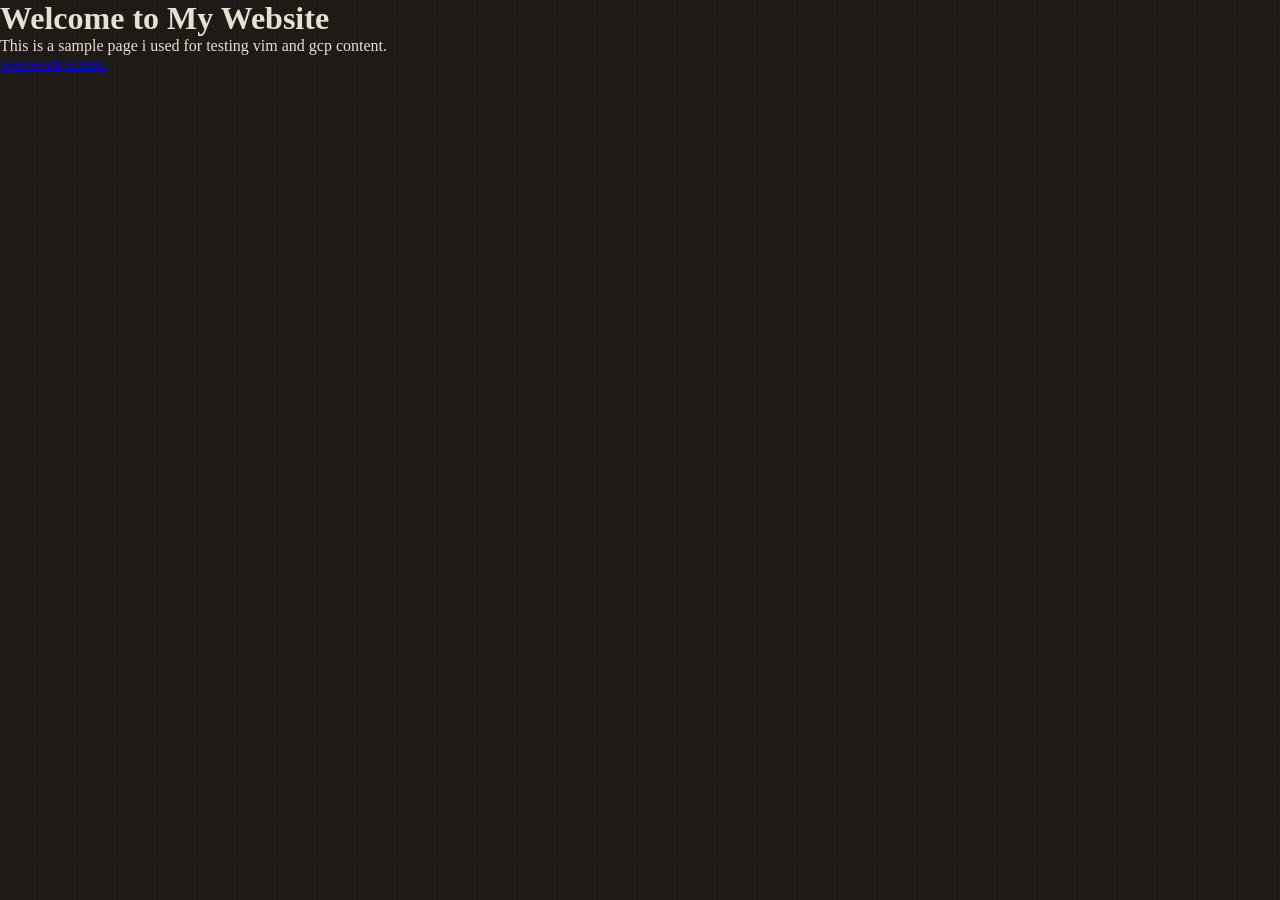
<file: index.html>
<!DOCTYPE html>
<html>
<head>
  <link rel="stylesheet" href="../styles/main.css">
</head>

<body>
  <h1>Welcome to My Website</h1>
  <p>This is a sample page i used for testing vim and gcp content.</p>

  <a href="../zorbus-gorbus-final-project/pages/password-screen.html">password screen</a>
</body>

</html>
</file>
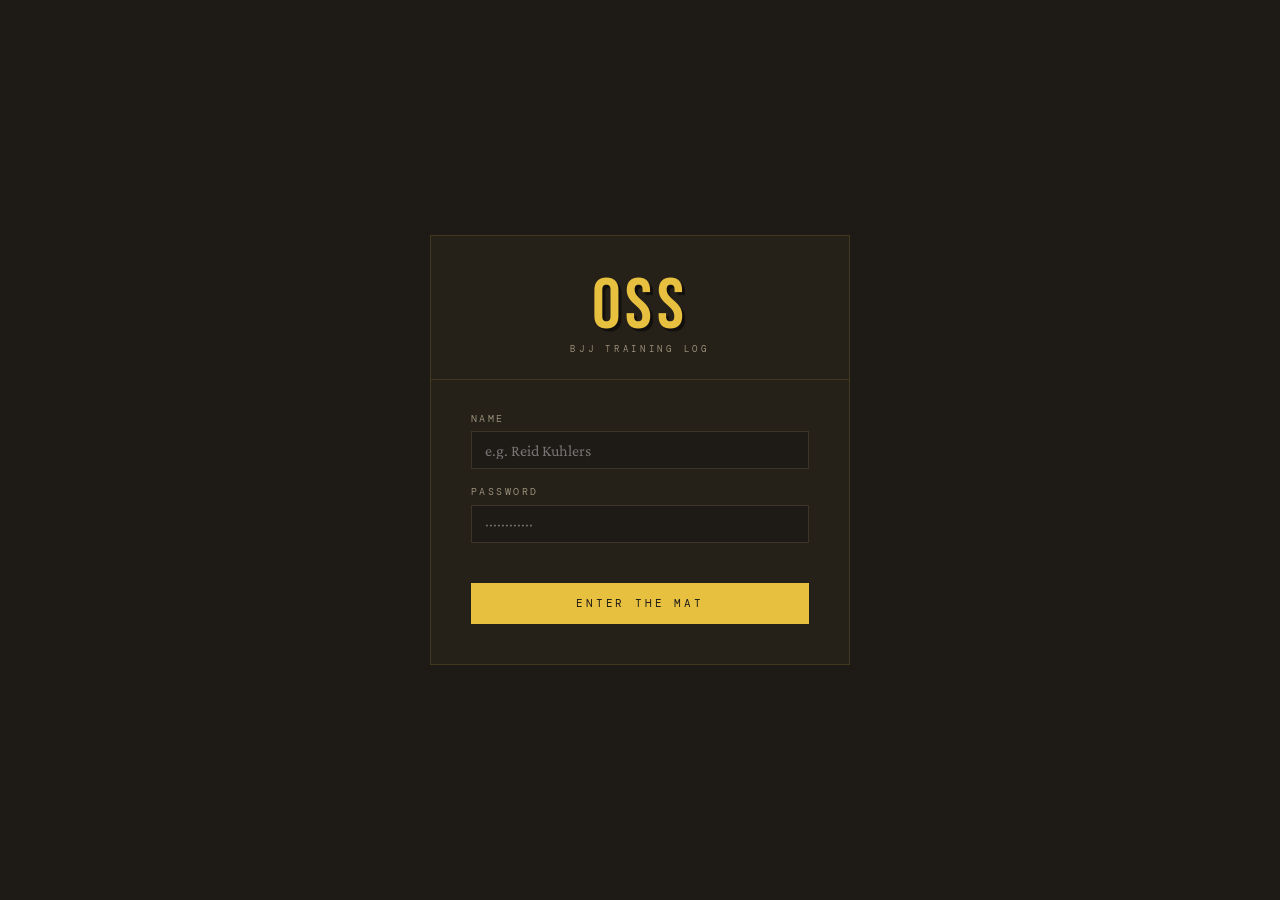
<file: pages/password-screen.html>
<!DOCTYPE html>
<html lang="en">
<head>
  <meta charset="UTF-8">
  <meta name="viewport" content="width=device-width, initial-scale=1.0">
  <title>OSS — BJJ Training Log</title>
  <link rel="icon" type="image/png" href="../assets/oss-logo.png">
  <link href="https://fonts.googleapis.com/css2?family=Bebas+Neue&family=DM+Mono:ital,wght@0,400;0,500;1,400&family=Crimson+Pro:ital,wght@0,400;0,600;1,400&display=swap" rel="stylesheet">
  <link rel="stylesheet" href="../styles/main.css">
</head>
<body>

  <div id="auth-screen">
    <div class="auth-box">
      <div class="auth-top">
        <div class="auth-logo">OSS</div>
        <div class="auth-tagline">BJJ Training Log</div>
      </div>
      <div class="auth-form">
        <div class="form-group">
          <label>Name</label>
          <input type="text" id="gate-name" placeholder="e.g. Reid Kuhlers" autocomplete="name"
            onkeydown="if(event.key==='Enter') document.getElementById('gate-pass').focus()">
        </div>
        <div class="form-group">
          <label>Password</label>
          <input type="password" id="gate-pass" placeholder="············" autocomplete="current-password"
            onkeydown="if(event.key==='Enter') enterApp()">
        </div>
        <div class="auth-error" id="gate-error"></div>
        <button class="auth-submit" onclick="enterApp()">ENTER THE MAT</button>
      </div>
    </div>
  </div>

  <script src="../scripts/password.js"></script>
</body>
</html>
</file>
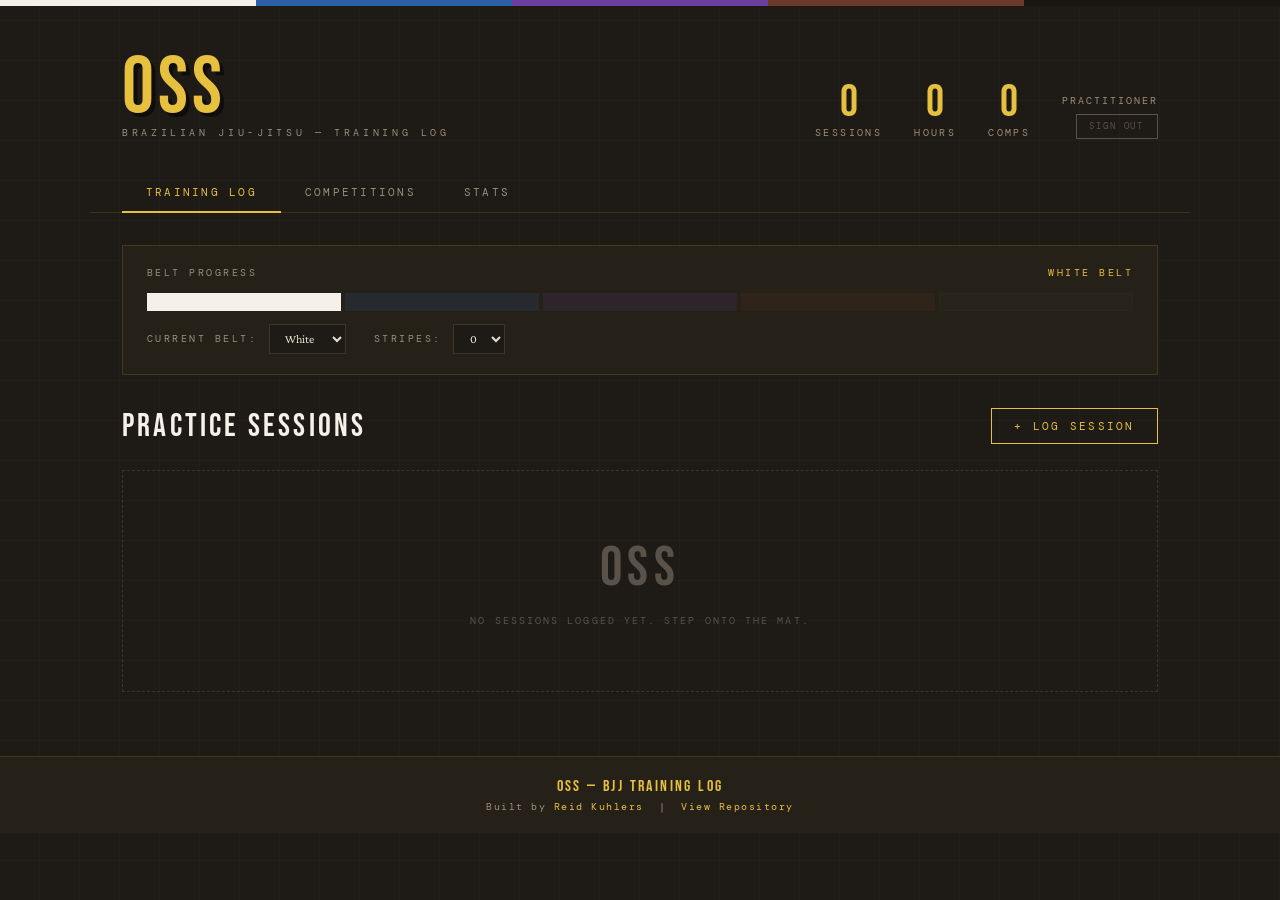
<file: pages/tracker.html>
<!DOCTYPE html>
<html lang="en">
<head>
  <meta charset="UTF-8">
  <meta name="viewport" content="width=device-width, initial-scale=1.0">
  <title>OSS — BJJ Training Log</title>
  <link rel="icon" type="image/png" href="../assets/oss-logo.png">
  <link href="https://fonts.googleapis.com/css2?family=Bebas+Neue&family=DM+Mono:ital,wght@0,400;0,500;1,400&family=Crimson+Pro:ital,wght@0,400;0,600;1,400&display=swap" rel="stylesheet">
  <link rel="stylesheet" href="../styles/main.css">
</head>
<body>

  <div id="app-shell">
    <div class="belt-stripe"></div>

    <header>
      <div class="logo-block">
        <div class="logo-oss">OSS</div>
        <div class="logo-sub">Brazilian Jiu-Jitsu — Training Log</div>
      </div>
      <div class="header-right">
        <div class="header-stats">
          <div class="stat-pill">
            <div class="num" id="stat-sessions">0</div>
            <div class="lbl">Sessions</div>
          </div>
          <div class="stat-pill">
            <div class="num" id="stat-hours">0</div>
            <div class="lbl">Hours</div>
          </div>
          <div class="stat-pill">
            <div class="num" id="stat-comps">0</div>
            <div class="lbl">Comps</div>
          </div>
        </div>
        <div class="user-block">
          <div class="user-name" id="user-display-name">Practitioner</div>
          <button class="signout-btn" onclick="signOut()">Sign Out</button>
        </div>
      </div>
    </header>

    <nav class="tabs-bar">
      <button class="tab-btn active" data-tab="log">Training Log</button>
      <button class="tab-btn" data-tab="comps">Competitions</button>
      <button class="tab-btn" data-tab="stats">Stats</button>
    </nav>

    <main class="main">

      <!-- ── LOG TAB ── -->
      <div id="tab-log" class="tab-panel active">

        <div class="belt-bar-wrap">
          <div class="belt-bar-label">
            <span>Belt Progress</span>
            <span id="belt-current-label">White Belt</span>
          </div>
          <div class="belt-segments" id="belt-segments">
            <div class="belt-seg" data-color="white"></div>
            <div class="belt-seg" data-color="blue"></div>
            <div class="belt-seg" data-color="purple"></div>
            <div class="belt-seg" data-color="brown"></div>
            <div class="belt-seg" data-color="black"></div>
          </div>
          <div style="display:flex; gap:0.75rem; align-items:center; flex-wrap:wrap;">
            <label>Current Belt:</label>
            <select id="belt-select" style="width:auto; font-size:0.75rem; padding:0.35rem 0.7rem;">
              <option value="0">White</option>
              <option value="1">Blue</option>
              <option value="2">Purple</option>
              <option value="3">Brown</option>
              <option value="4">Black</option>
            </select>
            <label style="margin-left:1rem;">Stripes:</label>
            <select id="stripe-select" style="width:auto; font-size:0.75rem; padding:0.35rem 0.7rem;">
              <option value="0">0</option>
              <option value="1">1</option>
              <option value="2">2</option>
              <option value="3">3</option>
              <option value="4">4</option>
            </select>
          </div>
        </div>

        <div class="section-head">
          <div class="section-title">Practice Sessions</div>
          <button class="btn" onclick="openModal('practice')">+ Log Session</button>
        </div>

        <div class="entries-list" id="practice-list"></div>
      </div>

      <!-- ── COMPS TAB ── -->
      <div id="tab-comps" class="tab-panel">
        <div class="section-head">
          <div>
            <div class="section-title">Competitions</div>
            <div id="comp-record" class="record-display">
              <span class="win">0</span><span class="sep"> – </span><span class="loss">0</span>
            </div>
          </div>
          <button class="btn" onclick="openModal('comp')">+ Log Competition</button>
        </div>
        <div class="entries-list" id="comp-list"></div>
      </div>

      <!-- ── STATS TAB ── -->
      <div id="tab-stats" class="tab-panel">

        <div class="streak-banner">
          <div class="streak-num" id="s-streak">0</div>
          <div>
            <div class="stats-label">Day Streak</div>
            <div style="font-family:'Crimson Pro',serif; font-style:italic; color:var(--text-dim); font-size:0.9rem; margin-top:0.2rem;">Keep showing up.</div>
          </div>
        </div>

        <div class="section-title" style="margin-bottom:1.5rem;">Overview</div>
        <div class="stats-grid">
          <div class="stats-cell"><div class="stats-num" id="s-total">0</div><div class="stats-label">Total Sessions</div></div>
          <div class="stats-cell"><div class="stats-num" id="s-hours">0</div><div class="stats-label">Hours on Mat</div></div>
          <div class="stats-cell"><div class="stats-num" id="s-avg">0</div><div class="stats-label">Avg Min / Session</div></div>
          <div class="stats-cell"><div class="stats-num" id="s-wins">0</div><div class="stats-label">Competition Wins</div></div>
          <div class="stats-cell"><div class="stats-num" id="s-month">0</div><div class="stats-label">Sessions This Month</div></div>
          <div class="stats-cell"><div class="stats-num" id="s-comps">0</div><div class="stats-label">Competitions</div></div>
        </div>

        <div class="type-breakdown" id="type-breakdown"></div>

        <div style="margin-top:2.5rem;">
          <div class="heatmap-title">Activity — Last 90 Days</div>
          <div class="heatmap" id="heatmap"></div>
        </div>
      </div>

    </main>

    <!-- ── PRACTICE MODAL ── -->
    <div class="modal-overlay" id="modal-practice">
      <div class="modal">
        <div class="modal-header">
          <div class="modal-title">Log Session</div>
          <button class="modal-close" onclick="closeModal('practice')">✕</button>
        </div>
        <div class="modal-body">
          <div class="form-grid">
            <div class="form-group">
              <label>Date</label>
              <input type="date" id="p-date">
            </div>
            <div class="form-group">
              <label>Session Type</label>
              <select id="p-type">
                <option value="gi">Gi</option>
                <option value="nogi">No-Gi</option>
                <option value="drilling">Drilling</option>
                <option value="open-mat">Open Mat</option>
              </select>
            </div>
            <div class="form-group">
              <label>Duration (minutes)</label>
              <input type="number" id="p-mins" placeholder="90" min="1" max="480">
            </div>
            <div class="form-group">
              <label>School / Gym</label>
              <input type="text" id="p-school" placeholder="e.g. Flo BJJ">
            </div>
            <div class="form-group full">
              <label>Techniques Worked (comma-separated)</label>
              <input type="text" id="p-techs" placeholder="armbar, triangle, de la riva...">
            </div>
            <div class="form-group full">
              <label>Notes</label>
              <textarea id="p-notes" placeholder="What went well? What needs work?"></textarea>
            </div>
          </div>
          <div class="form-actions">
            <button class="btn btn-ghost" onclick="closeModal('practice')">Cancel</button>
            <button class="btn" id="practice-save-btn" onclick="saveEntry('practice')">Save Session</button>
          </div>
        </div>
      </div>
    </div>

    <!-- ── COMP MODAL ── -->
    <div class="modal-overlay" id="modal-comp">
      <div class="modal">
        <div class="modal-header">
          <div class="modal-title">Log Competition</div>
          <button class="modal-close" onclick="closeModal('comp')">✕</button>
        </div>
        <div class="modal-body">
          <div class="form-grid">
            <div class="form-group">
              <label>Date</label>
              <input type="date" id="c-date">
            </div>
            <div class="form-group">
              <label>Tournament Name</label>
              <input type="text" id="c-name" placeholder="e.g. IBJJF Boston Open">
            </div>
            <div class="form-group">
              <label>Division</label>
              <input type="text" id="c-division" placeholder="e.g. Adult Blue Belt Middle">
            </div>
            <div class="form-group">
              <label>Result</label>
              <select id="c-result">
                <option value="gold">🥇 Gold</option>
                <option value="silver">🥈 Silver</option>
                <option value="bronze">🥉 Bronze</option>
                <option value="loss">Did Not Place</option>
              </select>
            </div>
            <div class="form-group">
              <label>Wins</label>
              <input type="number" id="c-wins" placeholder="0" min="0">
            </div>
            <div class="form-group">
              <label>Losses</label>
              <input type="number" id="c-losses" placeholder="0" min="0">
            </div>
            <div class="form-group full">
              <label>Notes / Match Summary</label>
              <textarea id="c-notes" placeholder="How did the matches go? Key moments?"></textarea>
            </div>
          </div>
          <div class="form-actions">
            <button class="btn btn-ghost" onclick="closeModal('comp')">Cancel</button>
            <button class="btn" id="comp-save-btn" onclick="saveEntry('comp')">Save Competition</button>
          </div>
        </div>
      </div>
    </div>

  </div><!-- #app-shell -->

  <!-- Footer -->
  <footer class="site-footer">
    <p class="footer-title">OSS — BJJ Training Log</p>
    <p class="footer-links">
      Built by
      <a href="https://github.com/ReidKuhl" target="_blank" rel="noopener">Reid Kuhlers</a>
      &nbsp;|&nbsp;
      <a href="https://github.com/ReidKuhl/zorbus-gorbus-final-project" target="_blank" rel="	   noopener">View Repository</a>
    </p>
  </footer>

  <!-- JS module -->
  <script type="module" src="../scripts/tracker.js"></script>
</body>
</html>
</file>
<file: styles/main.css>
:root {
  --belt-white:  #F5F0E8;
  --belt-blue:   #2B5FA6;
  --belt-purple: #6B3FA0;
  --belt-brown:  #6B3A2A;
  --belt-black:  #1A1612;
  --belt-yellow: #E8C040;
  --belt-red:    #B82020;
  --belt-green:  #3A7D44;
  --belt-orange: #D4712A;

  --mat:        #1E1A16;
  --mat-mid:    #252018;
  --mat-light:  #2E2820;
  --surface:    #322B22;
  --surface-hi: #3D3428;
  --border:     rgba(232,192,64,0.15);
  --text:       #E8E0D0;
  --text-dim:   #9A8F7A;
  --text-faint: #5A5248;
  --accent:     var(--belt-yellow);
}

*, *::before, *::after { box-sizing: border-box; margin: 0; padding: 0; }

html { font-size: 16px; scroll-behavior: smooth; }

body {
  background: var(--mat);
  color: var(--text);
  font-family: 'Crimson Pro', Georgia, serif;
  min-height: 100vh;
  overflow-x: hidden;
}

body::before {
  content: '';
  position: fixed;
  inset: 0;
  background-image:
    repeating-linear-gradient(0deg, transparent, transparent 39px, rgba(255,255,255,0.018) 39px, rgba(255,255,255,0.018) 40px),
    repeating-linear-gradient(90deg, transparent, transparent 39px, rgba(255,255,255,0.018) 39px, rgba(255,255,255,0.018) 40px);
  pointer-events: none;
  z-index: 0;
}

/* ── BELT STRIPE ── */
.belt-stripe {
  height: 6px;
  background: linear-gradient(to right,
    #F5F0E8 0% 20%,
    #2B5FA6 20% 40%,
    #6B3FA0 40% 60%,
    #6B3A2A 60% 80%,
    #1A1612 80% 100%);
  position: sticky;
  top: 0;
  z-index: 100;
}

/* ── HEADER ── */
header {
  position: relative;
  z-index: 1;
  padding: 3rem 2rem 2rem;
  max-width: 1100px;
  margin: 0 auto;
  display: flex;
  align-items: flex-end;
  justify-content: space-between;
  gap: 1rem;
  flex-wrap: wrap;
}

.logo-block { display: flex; flex-direction: column; }

.logo-oss {
  font-family: 'Bebas Neue', sans-serif;
  font-size: 5rem;
  line-height: 0.85;
  letter-spacing: 0.05em;
  color: var(--belt-yellow);
  text-shadow: 4px 4px 0 rgba(0,0,0,0.5);
}

.logo-sub {
  font-family: 'DM Mono', monospace;
  font-size: 0.65rem;
  letter-spacing: 0.35em;
  color: var(--text-dim);
  text-transform: uppercase;
  margin-top: 0.25rem;
}

.header-right {
  display: flex;
  align-items: flex-end;
  gap: 2rem;
}

.header-stats { display: flex; gap: 2rem; align-items: flex-end; }

.stat-pill { text-align: center; }
.stat-pill .num {
  font-family: 'Bebas Neue', sans-serif;
  font-size: 2.8rem;
  line-height: 1;
  color: var(--belt-yellow);
}
.stat-pill .lbl {
  font-family: 'DM Mono', monospace;
  font-size: 0.6rem;
  letter-spacing: 0.25em;
  color: var(--text-dim);
  text-transform: uppercase;
}

.user-block {
  display: flex;
  flex-direction: column;
  align-items: flex-end;
  gap: 0.4rem;
}
.user-name {
  font-family: 'DM Mono', monospace;
  font-size: 0.62rem;
  letter-spacing: 0.2em;
  color: var(--text-dim);
  text-transform: uppercase;
}
.signout-btn {
  font-family: 'DM Mono', monospace;
  font-size: 0.58rem;
  letter-spacing: 0.2em;
  text-transform: uppercase;
  background: none;
  border: 1px solid var(--text-faint);
  color: var(--text-faint);
  padding: 0.35rem 0.8rem;
  cursor: pointer;
  transition: all 0.2s;
}
.signout-btn:hover { border-color: var(--belt-red); color: var(--belt-red); }

/* ── NAV TABS ── */
.tabs-bar {
  position: relative;
  z-index: 1;
  max-width: 1100px;
  margin: 0 auto 2rem;
  padding: 0 2rem;
  display: flex;
  border-bottom: 1px solid var(--border);
}

.tab-btn {
  font-family: 'DM Mono', monospace;
  font-size: 0.7rem;
  letter-spacing: 0.2em;
  text-transform: uppercase;
  color: var(--text-dim);
  background: none;
  border: none;
  padding: 0.85rem 1.5rem;
  cursor: pointer;
  position: relative;
  transition: color 0.2s;
}
.tab-btn::after {
  content: '';
  position: absolute;
  bottom: -1px; left: 0; right: 0;
  height: 2px;
  background: var(--belt-yellow);
  transform: scaleX(0);
  transition: transform 0.25s ease;
}
.tab-btn:hover { color: var(--text); }
.tab-btn:hover::after, .tab-btn.active::after { transform: scaleX(1); }
.tab-btn.active { color: var(--belt-yellow); }

/* ── MAIN ── */
.main {
  position: relative;
  z-index: 1;
  max-width: 1100px;
  margin: 0 auto;
  padding: 0 2rem 4rem;
}

.tab-panel { display: none; }
.tab-panel.active { display: block; }

.section-head {
  display: flex;
  align-items: center;
  justify-content: space-between;
  margin-bottom: 1.5rem;
  flex-wrap: wrap;
  gap: 1rem;
}

.section-title {
  font-family: 'Bebas Neue', sans-serif;
  font-size: 2rem;
  letter-spacing: 0.1em;
  color: var(--belt-white);
}

/* ── BUTTONS ── */
.btn {
  font-family: 'DM Mono', monospace;
  font-size: 0.7rem;
  letter-spacing: 0.2em;
  text-transform: uppercase;
  padding: 0.65rem 1.4rem;
  border: 1px solid var(--belt-yellow);
  background: transparent;
  color: var(--belt-yellow);
  cursor: pointer;
  transition: all 0.2s;
}
.btn:hover { background: var(--belt-yellow); color: var(--mat); }

.btn-ghost { border-color: var(--text-faint); color: var(--text-dim); }
.btn-ghost:hover { border-color: var(--text-dim); background: var(--surface); color: var(--text); }

.btn-danger { border-color: var(--belt-red); color: var(--belt-red); }
.btn-danger:hover { background: var(--belt-red); color: var(--text); }

/* ── BELT BAR ── */
.belt-bar-wrap {
  background: var(--mat-mid);
  border: 1px solid var(--border);
  padding: 1.25rem 1.5rem;
  margin-bottom: 2rem;
  display: flex;
  flex-direction: column;
  gap: 0.85rem;
}
.belt-bar-label {
  display: flex;
  justify-content: space-between;
  align-items: center;
  font-family: 'DM Mono', monospace;
  font-size: 0.62rem;
  letter-spacing: 0.25em;
  text-transform: uppercase;
  color: var(--text-dim);
}
#belt-current-label { color: var(--belt-yellow); }
.belt-segments {
  display: grid;
  grid-template-columns: repeat(5, 1fr);
  gap: 4px;
  height: 18px;
}
.belt-seg {
  height: 100%;
  transition: opacity 0.3s;
}
.belt-seg.earned  { opacity: 1; }
.belt-seg.unearned { opacity: 0.15; }
.belt-seg[data-color="white"]  { background: #F5F0E8; }
.belt-seg[data-color="blue"]   { background: #2B5FA6; }
.belt-seg[data-color="purple"] { background: #6B3FA0; }
.belt-seg[data-color="brown"]  { background: #6B3A2A; }
.belt-seg[data-color="black"]  { background: #3A3530; border: 1px solid rgba(255,255,255,0.08); }

/* ── MODAL ── */
.modal-overlay {
  display: none;
  position: fixed;
  inset: 0;
  background: rgba(0,0,0,0.75);
  z-index: 999;
  align-items: center;
  justify-content: center;
  padding: 1rem;
}
.modal-overlay.open { display: flex; }

.modal {
  background: var(--mat-mid);
  border: 1px solid var(--border);
  width: 100%;
  max-width: 560px;
  max-height: 90vh;
  overflow-y: auto;
  animation: slideUp 0.25s ease;
}
@keyframes slideUp {
  from { transform: translateY(30px); opacity: 0; }
  to   { transform: translateY(0);    opacity: 1; }
}

.modal-header {
  padding: 1.5rem 1.75rem 1rem;
  border-bottom: 1px solid var(--border);
  display: flex;
  align-items: center;
  justify-content: space-between;
}
.modal-title {
  font-family: 'Bebas Neue', sans-serif;
  font-size: 1.6rem;
  letter-spacing: 0.08em;
  color: var(--belt-yellow);
}
.modal-close {
  font-family: 'DM Mono', monospace;
  font-size: 1.2rem;
  background: none;
  border: none;
  color: var(--text-dim);
  cursor: pointer;
  padding: 0.25rem;
  transition: color 0.2s;
}
.modal-close:hover { color: var(--text); }
.modal-body { padding: 1.5rem 1.75rem 1.75rem; }

/* ── FORM ── */
.form-grid {
  display: grid;
  grid-template-columns: 1fr 1fr;
  gap: 1rem;
}
.form-group { display: flex; flex-direction: column; gap: 0.4rem; }
.form-group.full { grid-column: 1 / -1; }

label {
  font-family: 'DM Mono', monospace;
  font-size: 0.62rem;
  letter-spacing: 0.25em;
  text-transform: uppercase;
  color: var(--text-dim);
}

input, select, textarea {
  background: var(--mat);
  border: 1px solid var(--surface-hi);
  color: var(--text);
  font-family: 'Crimson Pro', Georgia, serif;
  font-size: 1rem;
  padding: 0.6rem 0.8rem;
  outline: none;
  transition: border-color 0.2s;
  width: 100%;
}
input:focus, select:focus, textarea:focus { border-color: var(--belt-yellow); }
select option { background: var(--mat); }
textarea { resize: vertical; min-height: 90px; }

.form-actions {
  display: flex;
  gap: 0.75rem;
  justify-content: flex-end;
  margin-top: 1.5rem;
}

/* ── ENTRY CARDS ── */
.entries-list { display: flex; flex-direction: column; gap: 0.75rem; }

.entry-card {
  background: var(--mat-mid);
  border: 1px solid var(--surface);
  border-left: 4px solid var(--belt-blue);
  padding: 1.1rem 1.4rem;
  display: grid;
  grid-template-columns: auto 1fr auto;
  gap: 0 1.5rem;
  align-items: start;
  transition: border-color 0.2s, background 0.2s;
  animation: fadeIn 0.3s ease;
}
@keyframes fadeIn {
  from { opacity: 0; transform: translateX(-10px); }
  to   { opacity: 1; transform: translateX(0); }
}
.entry-card:hover { background: var(--surface); }
.entry-card[data-type="gi"]       { border-left-color: var(--belt-blue); }
.entry-card[data-type="nogi"]     { border-left-color: var(--belt-purple); }
.entry-card[data-type="drilling"] { border-left-color: var(--belt-green); }
.entry-card[data-type="open-mat"] { border-left-color: var(--belt-orange); }
.entry-card[data-type="comp"]     { border-left-color: var(--belt-yellow); }

.entry-date-block {
  text-align: center;
  min-width: 42px;
}
.entry-date-block .day {
  font-family: 'Bebas Neue', sans-serif;
  font-size: 2rem;
  line-height: 1;
  color: var(--belt-yellow);
}
.entry-date-block .month {
  font-family: 'DM Mono', monospace;
  font-size: 0.55rem;
  letter-spacing: 0.2em;
  color: var(--text-dim);
  text-transform: uppercase;
}
.entry-date-block .year {
  font-family: 'DM Mono', monospace;
  font-size: 0.5rem;
  color: var(--text-faint);
}

.entry-body { min-width: 0; }
.entry-row1 {
  display: flex;
  align-items: center;
  gap: 0.6rem;
  margin-bottom: 0.3rem;
}
.entry-title {
  font-family: 'Crimson Pro', serif;
  font-size: 1.1rem;
  font-style: italic;
  color: var(--text);
}
.entry-type-tag {
  font-family: 'DM Mono', monospace;
  font-size: 0.52rem;
  letter-spacing: 0.18em;
  text-transform: uppercase;
  padding: 0.15rem 0.5rem;
}
.entry-type-tag.gi       { background: rgba(43,95,166,0.25); color: #7aabf5; }
.entry-type-tag.nogi     { background: rgba(107,63,160,0.25); color: #b48af5; }
.entry-type-tag.drilling { background: rgba(58,125,68,0.25); color: #7acf86; }
.entry-type-tag.open-mat { background: rgba(212,113,42,0.25); color: #f5a76a; }
.entry-type-tag.comp     { background: rgba(232,192,64,0.2); color: var(--belt-yellow); }

.entry-meta {
  font-family: 'DM Mono', monospace;
  font-size: 0.6rem;
  letter-spacing: 0.15em;
  color: var(--text-faint);
  margin-bottom: 0.35rem;
}
.entry-notes {
  font-size: 0.92rem;
  color: var(--text-dim);
  line-height: 1.5;
  margin-bottom: 0.35rem;
}

.tech-tags { display: flex; flex-wrap: wrap; gap: 0.35rem; margin-top: 0.4rem; }
.tech-tag {
  font-family: 'DM Mono', monospace;
  font-size: 0.55rem;
  letter-spacing: 0.15em;
  text-transform: uppercase;
  padding: 0.15rem 0.5rem;
  background: var(--surface);
  color: var(--text-dim);
  border: 1px solid var(--surface-hi);
}

.entry-actions {
  display: flex;
  flex-direction: column;
  gap: 0.4rem;
}
.icon-btn {
  background: none;
  border: 1px solid var(--surface-hi);
  color: var(--text-faint);
  cursor: pointer;
  width: 28px;
  height: 28px;
  display: flex;
  align-items: center;
  justify-content: center;
  font-size: 0.8rem;
  transition: all 0.2s;
}
.icon-btn:hover     { border-color: var(--belt-yellow); color: var(--belt-yellow); }
.icon-btn.del:hover { border-color: var(--belt-red);    color: var(--belt-red); }

/* ── EMPTY STATE ── */
.empty-state {
  padding: 4rem 2rem;
  text-align: center;
  border: 1px dashed var(--surface-hi);
}
.empty-glyph {
  font-family: 'Bebas Neue', sans-serif;
  font-size: 3.5rem;
  color: var(--text-faint);
  letter-spacing: 0.1em;
  margin-bottom: 0.75rem;
}
.empty-msg {
  font-family: 'DM Mono', monospace;
  font-size: 0.65rem;
  letter-spacing: 0.2em;
  color: var(--text-faint);
  text-transform: uppercase;
}

/* ── RESULT BADGE ── */
.result-badge {
  font-family: 'DM Mono', monospace;
  font-size: 0.58rem;
  letter-spacing: 0.2em;
  text-transform: uppercase;
  padding: 0.2rem 0.6rem;
}
.result-badge.gold   { background: rgba(232,192,64,0.2); color: var(--belt-yellow); }
.result-badge.silver { background: rgba(180,180,180,0.15); color: #ccc; }
.result-badge.bronze { background: rgba(212,113,42,0.2); color: var(--belt-orange); }
.result-badge.loss   { background: rgba(184,32,32,0.15); color: var(--belt-red); }

/* ── COMP RECORD ── */
.record-display {
  font-family: 'Bebas Neue', sans-serif;
  font-size: 1.8rem;
  letter-spacing: 0.08em;
}
.record-display .win  { color: var(--belt-yellow); }
.record-display .loss { color: var(--belt-red); }
.record-display .sep  { color: var(--text-faint); }

/* ── STATS ── */
.stats-grid {
  display: grid;
  grid-template-columns: repeat(auto-fill, minmax(180px, 1fr));
  gap: 1px;
  background: var(--surface);
  border: 1px solid var(--surface);
  margin-bottom: 2rem;
}
.stats-cell {
  background: var(--mat-mid);
  padding: 1.25rem 1.5rem;
  text-align: center;
}
.stats-num {
  font-family: 'Bebas Neue', sans-serif;
  font-size: 3rem;
  line-height: 1;
  color: var(--belt-yellow);
  margin-bottom: 0.2rem;
}
.stats-label {
  font-family: 'DM Mono', monospace;
  font-size: 0.6rem;
  letter-spacing: 0.25em;
  text-transform: uppercase;
  color: var(--text-dim);
}

.type-breakdown { display: flex; gap: 1rem; flex-wrap: wrap; margin-top: 1.5rem; }
.type-chip {
  display: flex;
  align-items: center;
  gap: 0.5rem;
  font-family: 'DM Mono', monospace;
  font-size: 0.65rem;
  letter-spacing: 0.15em;
  color: var(--text-dim);
}
.type-dot { width: 10px; height: 10px; flex-shrink: 0; }

/* ── HEAT MAP ── */
.heatmap-title {
  font-family: 'DM Mono', monospace;
  font-size: 0.62rem;
  letter-spacing: 0.25em;
  text-transform: uppercase;
  color: var(--text-dim);
  margin-bottom: 0.75rem;
}
.heatmap { display: flex; gap: 3px; flex-wrap: wrap; margin-bottom: 2rem; }
.hm-day { width: 14px; height: 14px; background: var(--surface); transition: background 0.2s; }
.hm-day[data-count="1"] { background: color-mix(in srgb, var(--belt-yellow) 30%, var(--surface)); }
.hm-day[data-count="2"] { background: color-mix(in srgb, var(--belt-yellow) 60%, var(--surface)); }
.hm-day[data-count="3"] { background: var(--belt-yellow); }

/* ── STREAK BANNER ── */
.streak-banner {
  display: flex;
  align-items: center;
  gap: 1.25rem;
  background: var(--mat-mid);
  border: 1px solid var(--border);
  border-left: 4px solid var(--belt-yellow);
  padding: 1rem 1.5rem;
  margin-bottom: 2rem;
}
.streak-num {
  font-family: 'Bebas Neue', sans-serif;
  font-size: 3rem;
  line-height: 1;
  color: var(--belt-yellow);
}
.streak-label {
  font-family: 'DM Mono', monospace;
  font-size: 0.62rem;
  letter-spacing: 0.25em;
  text-transform: uppercase;
  color: var(--text-dim);
}

/* ── AUTH SCREEN ── */
#auth-screen {
  position: fixed;
  inset: 0;
  z-index: 500;
  background: var(--mat);
  display: flex;
  align-items: center;
  justify-content: center;
  padding: 1rem;
}
#auth-screen.hidden { display: none; }

.auth-box {
  width: 100%;
  max-width: 420px;
  border: 1px solid var(--border);
  background: var(--mat-mid);
}
.auth-top {
  padding: 2.5rem 2.5rem 1.5rem;
  border-bottom: 1px solid var(--border);
  text-align: center;
}
.auth-logo {
  font-family: 'Bebas Neue', sans-serif;
  font-size: 4.5rem;
  line-height: 0.85;
  letter-spacing: 0.06em;
  color: var(--belt-yellow);
  text-shadow: 3px 3px 0 rgba(0,0,0,0.5);
}
.auth-tagline {
  font-family: 'DM Mono', monospace;
  font-size: 0.58rem;
  letter-spacing: 0.4em;
  color: var(--text-dim);
  text-transform: uppercase;
  margin-top: 0.35rem;
}
.auth-form { padding: 2rem 2.5rem 2.5rem; }
.auth-form .form-group {
  display: flex;
  flex-direction: column;
  gap: 0.4rem;
  margin-bottom: 1rem;
}
.auth-submit {
  width: 100%;
  margin-top: 0.5rem;
  font-family: 'DM Mono', monospace;
  font-size: 0.7rem;
  letter-spacing: 0.25em;
  text-transform: uppercase;
  padding: 0.85rem;
  background: var(--belt-yellow);
  color: var(--mat);
  border: none;
  cursor: pointer;
  transition: background 0.2s;
}
.auth-submit:hover { background: #f0cc50; }
.auth-error {
  font-family: 'DM Mono', monospace;
  font-size: 0.62rem;
  color: var(--belt-red);
  text-align: center;
  margin-top: 0.5rem;
  min-height: 1rem;
}

/* ── SCROLLBAR ── */
::-webkit-scrollbar { width: 6px; }
::-webkit-scrollbar-track { background: var(--mat); }
::-webkit-scrollbar-thumb { background: var(--surface-hi); }
::-webkit-scrollbar-thumb:hover { background: var(--text-faint); }

/* ── RESPONSIVE ── */
@media (max-width: 640px) {
  .logo-oss { font-size: 3.5rem; }
  .form-grid { grid-template-columns: 1fr; }
  .form-group.full { grid-column: 1; }
  .entry-card { grid-template-columns: auto 1fr; }
  .entry-actions { grid-column: 1 / -1; flex-direction: row; justify-content: flex-end; }
  .header-stats { gap: 1.25rem; }
  .header-right { flex-wrap: wrap; justify-content: flex-end; }
}

/* ── SITE FOOTER ── */
.site-footer {
  position: relative;
  z-index: 1;
  background: var(--mat-mid);
  border-top: 1px solid var(--border);
  text-align: center;
  padding: 1.25rem 1rem;
  margin-top: auto;
}
.site-footer .footer-title {
  font-family: 'Bebas Neue', sans-serif;
  font-size: 1rem;
  letter-spacing: 0.15em;
  color: var(--belt-yellow);
  margin-bottom: 0.3rem;
}
.site-footer .footer-links {
  font-family: 'DM Mono', monospace;
  font-size: 0.62rem;
  letter-spacing: 0.15em;
  color: var(--text-dim);
}
.site-footer .footer-links a {
  color: var(--belt-yellow);
  text-decoration: none;
}
.site-footer .footer-links a:hover {
  text-decoration: underline;
}
</file>
